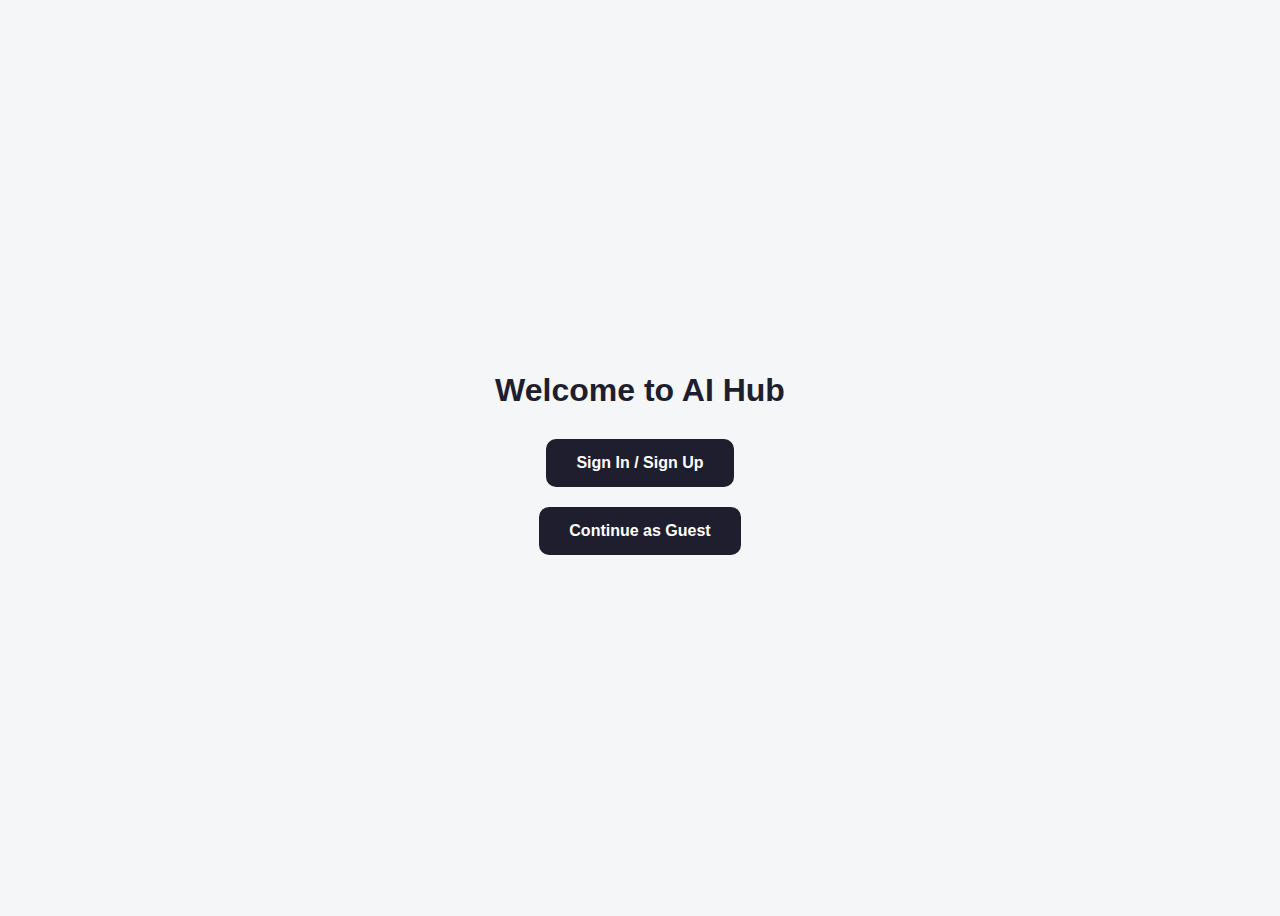
<file: index.html>
<!DOCTYPE html>
<html lang="en">
<head>
<meta charset="UTF-8">
<meta name="viewport" content="width=device-width, initial-scale=1.0">
<title>AI Hub - Entry</title>
<style>
  body { 
    font-family: 'Inter', sans-serif; 
    display:flex; 
    flex-direction:column; 
    justify-content:center; 
    align-items:center; 
    height:100vh; 
    background:#f4f6f8; 
  }
  h1 { 
    color:#1e1e2f; 
    margin-bottom:20px; 
  }
  a { 
    text-decoration:none; 
    background:#1e1e2f; 
    color:#fff; 
    padding:15px 30px; 
    margin:10px; 
    border-radius:10px; 
    font-weight:600; 
    transition: background 0.3s; 
  }
  a:hover { background:#00d1ff; }
</style>
</head>
<body>
<h1>Welcome to AI Hub</h1>
<!-- Always start flow with login.html -->
<a href="login.html">Sign In / Sign Up</a>
<!-- Guest can also go through loading.html -->
<a href="loading.html">Continue as Guest</a>
</body>
</html>
</file>
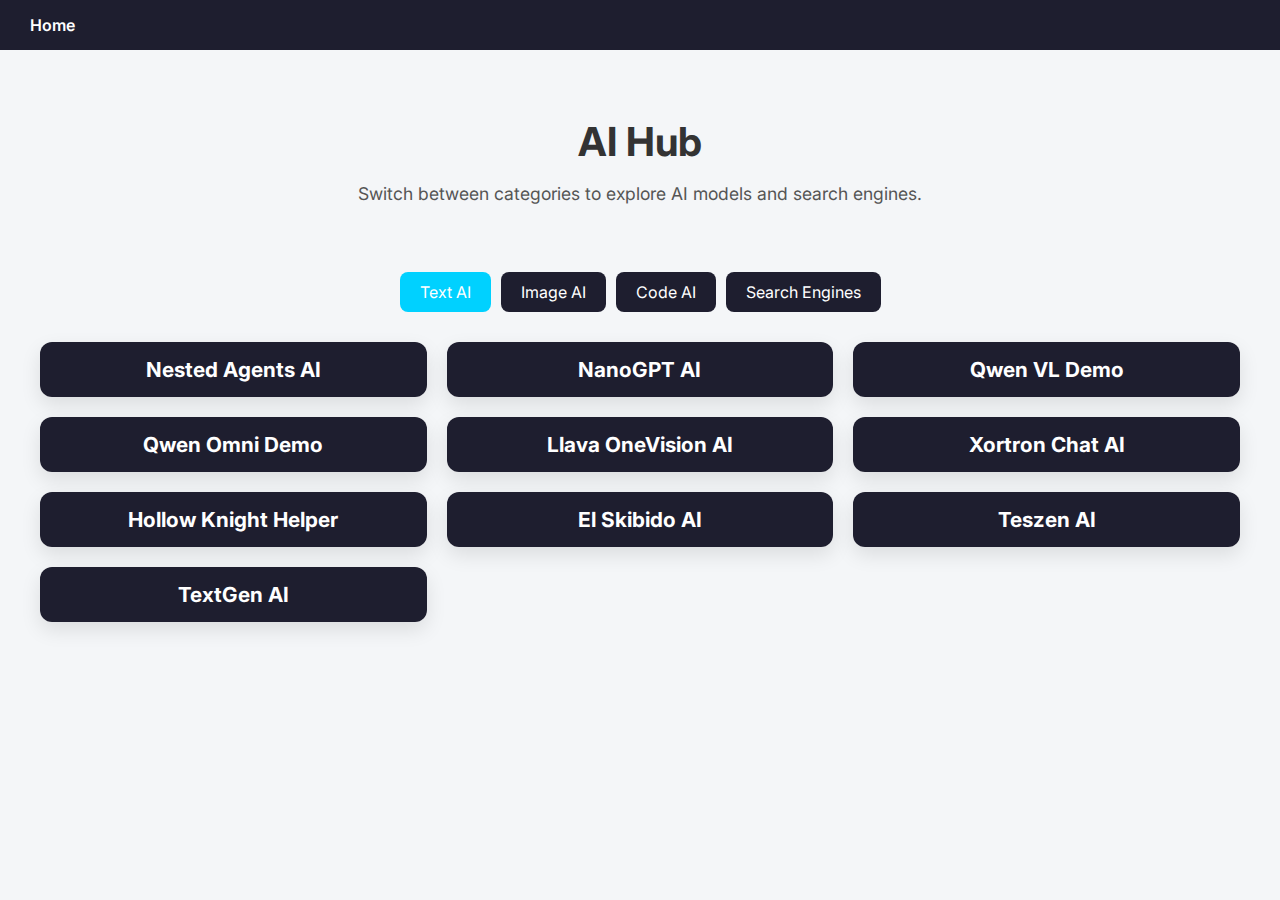
<file: ai.html>
<!DOCTYPE html>
<html lang="en">
<head>
<meta charset="UTF-8">
<meta name="viewport" content="width=device-width, initial-scale=1.0">
<title>AI Hub</title>
<link href="https://fonts.googleapis.com/css2?family=Inter:wght@400;600&display=swap" rel="stylesheet">
<style>
  body { font-family: 'Inter', sans-serif; background: #f4f6f8; margin: 0; color: #333; }
  nav { display: flex; gap: 20px; background: #1e1e2f; padding: 15px 30px; flex-wrap: wrap; }
  nav a { color: #fff; text-decoration: none; font-weight: 600; transition: color 0.2s; }
  nav a:hover { color: #00d1ff; }
  header { text-align: center; padding: 40px 20px 20px; }
  header h1 { font-size: 2.5rem; margin-bottom: 10px; }
  header p { font-size: 1.1rem; color: #555; }

  /* Tabs */
  .tabs { display: flex; justify-content: center; gap: 10px; margin: 30px 0; flex-wrap: wrap; }
  .tab { padding: 10px 20px; background: #1e1e2f; color: #fff; border-radius: 8px; cursor: pointer; transition: background 0.2s; }
  .tab:hover { background: #00d1ff; }
  .tab.active { background: #00d1ff; color: #fff; }

  /* Sections */
  .section { display: none; max-width: 1200px; margin: 0 auto; padding: 0 20px; }
  .section.active { display: block; }

  /* AI Grids */
  .ai-grid { display: grid; grid-template-columns: 1fr; gap: 20px; margin-bottom: 40px; }
  @media (min-width: 768px) { .ai-grid { grid-template-columns: repeat(2, 1fr); } }
  @media (min-width: 1200px) { .ai-grid { grid-template-columns: repeat(3, 1fr); } }

  .ai-card { background: #fff; border-radius: 12px; box-shadow: 0 8px 20px rgba(0,0,0,0.1); cursor: pointer; overflow: hidden; transition: transform 0.3s, box-shadow 0.3s; display: flex; flex-direction: column; }
  .ai-card:hover { transform: translateY(-5px); box-shadow: 0 15px 25px rgba(0,0,0,0.2); }
  .ai-card h3 { font-size: 1.3rem; background: #1e1e2f; color: #fff; margin: 0; padding: 15px 20px; text-align: center; }

  /* Modal */
  .modal { display: none; position: fixed; top: 0; left: 0; width: 100%; height: 100%; background: rgba(0,0,0,0.7); justify-content: center; align-items: center; z-index: 1000; }
  .modal-content { background: #fff; width: 90%; max-width: 1200px; border-radius: 12px; overflow: hidden; display: flex; flex-direction: column; height: 90%; }
  .modal-header { display: flex; justify-content: space-between; align-items: center; background: #1e1e2f; color: #fff; padding: 15px 20px; }
  .modal-header h2 { margin: 0; font-size: 1.4rem; }
  .modal-header button { background: #00d1ff; border: none; padding: 5px 10px; border-radius: 5px; cursor: pointer; color: #fff; font-weight: 600; }
  .modal-header button:hover { background: #009bbf; }
  .modal-body { flex: 1; }
  .modal-body iframe { width: 100%; height: 100%; border: none; border-radius: 0 0 12px 12px; }

  /* Search Section */
  .search-section { margin-bottom: 40px; }
  .gcse-searchbox, .gcse-searchbox-only, .gcse-search { margin-bottom: 30px; }
</style>
</head>
<body>

<nav>
  <a href="index.html">Home</a>
</nav>

<header>
  <h1>AI Hub</h1>
  <p>Switch between categories to explore AI models and search engines.</p>
</header>

<!-- Tabs -->
<div class="tabs">
  <div class="tab active" data-target="textAISection">Text AI</div>
  <div class="tab" data-target="imageAISection">Image AI</div>
  <div class="tab" data-target="codeAISection">Code AI</div>
  <div class="tab" data-target="searchSection">Search Engines</div>
</div>

<!-- Sections -->
<div class="section active" id="textAISection">
  <div class="ai-grid" id="textAIGrid"></div>
</div>

<div class="section" id="imageAISection">
  <div class="ai-grid" id="imageAIGrid"></div>
</div>

<div class="section" id="codeAISection">
  <div class="ai-grid" id="codeAIGrid"></div>
</div>

<div class="section" id="searchSection">
  <div class="search-section">
    <!-- Google CSE 1 -->
    <script async src="https://cse.google.com/cse.js?cx=21c3c2466dce04cc8"></script>
    <div class="gcse-searchbox"></div>
    <!-- Google CSE 2 -->
    <script async src="https://cse.google.com/cse.js?cx=150c63ca51c804576"></script>
    <div class="gcse-searchbox-only"></div>
    <!-- Google CSE 3 -->
    <script async src="https://cse.google.com/cse.js?cx=5488b79d789f64635"></script>
    <div class="gcse-search"></div>
    <!-- Google CSE 4 -->
    <script async src="https://cse.google.com/cse.js?cx=f23ed8880489b4a4f"></script>
    <div class="gcse-searchbox-only"></div>
  </div>
</div>

<!-- Modal -->
<div class="modal" id="aiModal">
  <div class="modal-content">
    <div class="modal-header">
      <h2 id="modalTitle">AI Model</h2>
      <div>
        <button id="openTabBtn">Open in New Tab</button>
        <button id="closeModal">Close</button>
      </div>
    </div>
    <div class="modal-body">
      <iframe id="modalIframe" src="" title="AI Model"></iframe>
    </div>
  </div>
</div>

<script>
  // Tabs functionality
  const tabs = document.querySelectorAll('.tab');
  const sections = document.querySelectorAll('.section');
  tabs.forEach(tab => {
    tab.addEventListener('click', () => {
      tabs.forEach(t => t.classList.remove('active'));
      tab.classList.add('active');
      const target = tab.dataset.target;
      sections.forEach(section => {
        section.classList.toggle('active', section.id === target);
      });
    });
  });

  // AI Models
  const textAI = [
    { name: "Nested Agents AI", url: "https://ysharma-gradio-nested-agents-ui.hf.space/" },
    { name: "NanoGPT AI", url: "https://hannahlin271-nanogpt.hf.space/" },
    { name: "Qwen VL Demo", url: "https://qwen-qwen3-vl-demo.hf.space/" },
    { name: "Qwen Omni Demo", url: "https://qwen-qwen3-omni-demo.hf.space/" },
    { name: "Llava OneVision AI", url: "https://lmms-lab-llava-onevision-1-5.hf.space/" },
    { name: "Xortron Chat AI", url: "https://xortron-chat.hf.space/" },
    { name: "Hollow Knight Helper", url: "https://bebechien-hollow-knight-helper.hf.space/" },
    { name: "El Skibido AI", url: "https://lucas-xie-el-skibido.hf.space/" },
    { name: "Teszen AI", url: "https://teszenofficial-teszen-ai.hf.space/" },
    { name: "TextGen AI", url: "https://nymbo-serverless-textgen-hub.hf.space/" }
  ];
  const imageAI = [
    { name: "Tencent Hunyuan Image", url: "https://tencent-hunyuanimage-2-1.hf.space/" },
    { name: "Akhaliq SRPO", url: "https://akhaliq-srpo.hf.space/" },
    { name: "AIQTech NSFW Real", url: "https://aiqtech-nsfw-real.hf.space/" },
    { name: "UMO UNO", url: "https://bytedance-research-umo-uno.hf.space/" },
    { name: "Black Forest Flux", url: "https://black-forest-labs-flux-1-dev.hf.space/" },
    { name: "Yanze Pulid Flux", url: "https://yanze-pulid-flux.hf.space/" },
    { name: "HeartSync NSFW", url: "https://heartsync-nsfw-uncensored-photo.hf.space/" },
    { name: "Gokaygokay Chroma", url: "https://gokaygokay-chroma.hf.space/" }
  ];
  const codeAI = [
    { name: "Qwen Coder WebDev", url: "https://qwen-qwen3-coder-webdev.hf.space/" },
    { name: "Jupyter Agent 2", url: "https://lvwerra-jupyter-agent-2.hf.space/" },
    { name: "GitInsight", url: "https://puristanlabs1-gitinsight.hf.space/" },
    { name: "GitHub PR Review", url: "https://lmattingly-github-pr-review-agent.hf.space/" }
  ];

  // Modal
  const aiModal = document.getElementById('aiModal');
  const modalIframe = document.getElementById('modalIframe');
  const modalTitle = document.getElementById('modalTitle');
  const openTabBtn = document.getElementById('openTabBtn');
  const closeModal = document.getElementById('closeModal');

  function generateCards(gridId, aiList) {
    const grid = document.getElementById(gridId);
    aiList.forEach(ai => {
      const card = document.createElement('div');
      card.className = 'ai-card';
      card.innerHTML = `<h3>${ai.name}</h3>`;
      card.addEventListener('click', () => {
        modalTitle.textContent = ai.name;
        modalIframe.src = ai.url;
        openTabBtn.onclick = () => window.open(ai.url, '_blank');
        aiModal.style.display = 'flex';
      });
      grid.appendChild(card);
    });
  }

  generateCards('textAIGrid', textAI);
  generateCards('imageAIGrid', imageAI);
  generateCards('codeAIGrid', codeAI);

  closeModal.addEventListener('click', () => {
    aiModal.style.display = 'none';
    modalIframe.src = '';
  });
  aiModal.addEventListener('click', (e) => {
    if(e.target === aiModal) { aiModal.style.display = 'none'; modalIframe.src = ''; }
  });
</script>

</body>
</html>
</file>
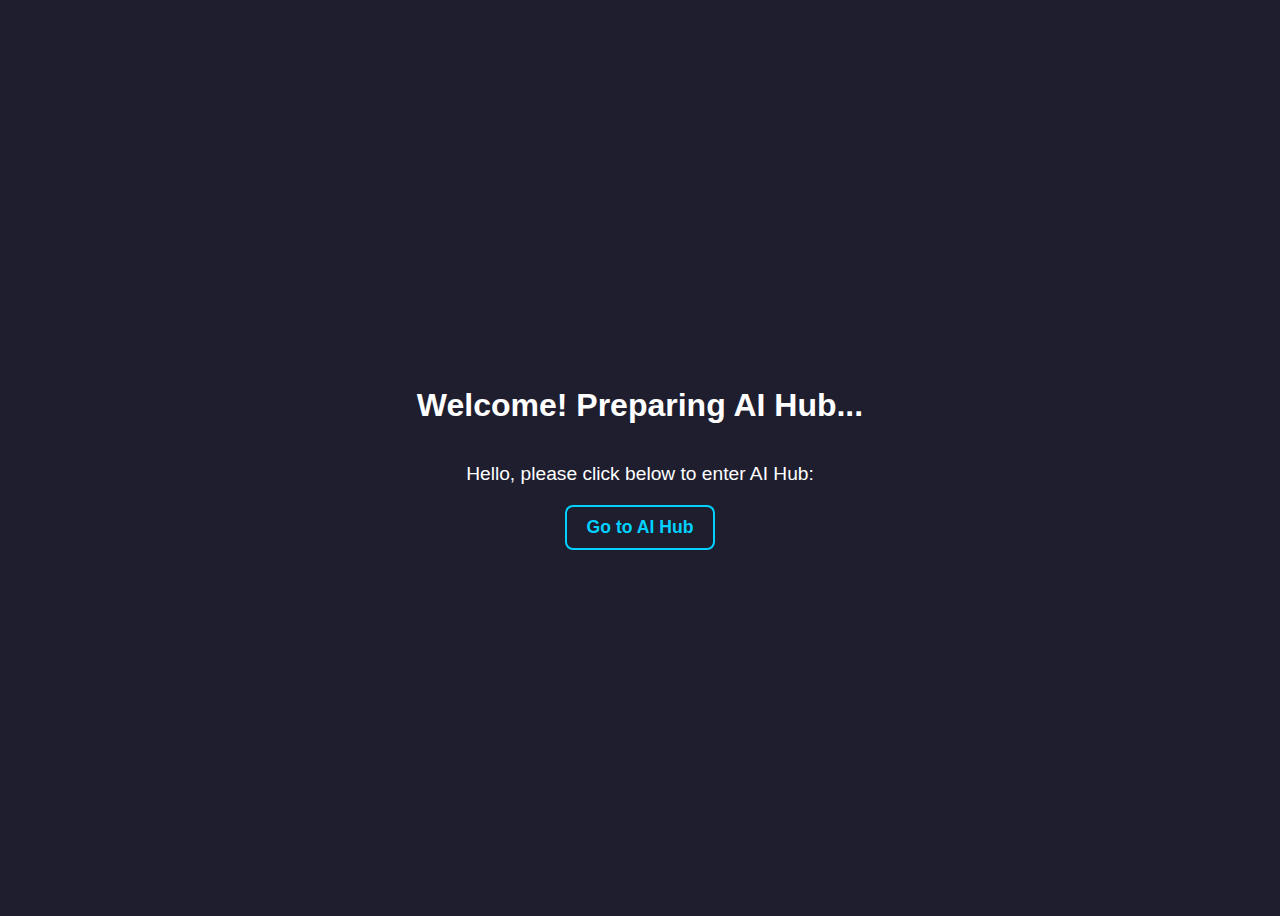
<file: loading.html>
<!DOCTYPE html>
<html lang="en">
<head>
<meta charset="UTF-8">
<meta name="viewport" content="width=device-width, initial-scale=1.0">
<title>Loading AI Hub</title>
<style>
  body { 
    font-family:'Inter',sans-serif; 
    display:flex; 
    justify-content:center; 
    align-items:center; 
    height:100vh; 
    background:#1e1e2f; 
    color:#fff; 
    flex-direction:column; 
    text-align:center;
  }
  h1 { margin-bottom:20px; font-size:2rem; }
  p { font-size:1.2rem; margin-bottom:20px; }
  a { 
    color:#00d1ff; 
    text-decoration:none; 
    font-weight:600; 
    font-size:1.1rem; 
    padding:10px 20px; 
    border:2px solid #00d1ff; 
    border-radius:8px; 
    transition: all 0.3s;
  }
  a:hover { 
    background:#00d1ff; 
    color:#1e1e2f; 
  }
</style>
</head>
<body>
<h1>Welcome! Preparing AI Hub...</h1>
<p id="loadingText">Hello, please click below to enter AI Hub:</p>

<!-- Real clickable link to ai.html -->
<a href="ai.html">Go to AI Hub</a>

<script>
  // Optional: speak the welcome message
  const msg = new SpeechSynthesisUtterance("Welcome to the AI Hub. Click the button below to enter.");
  window.speechSynthesis.speak(msg);
</script>
</body>
</html>
</file>
